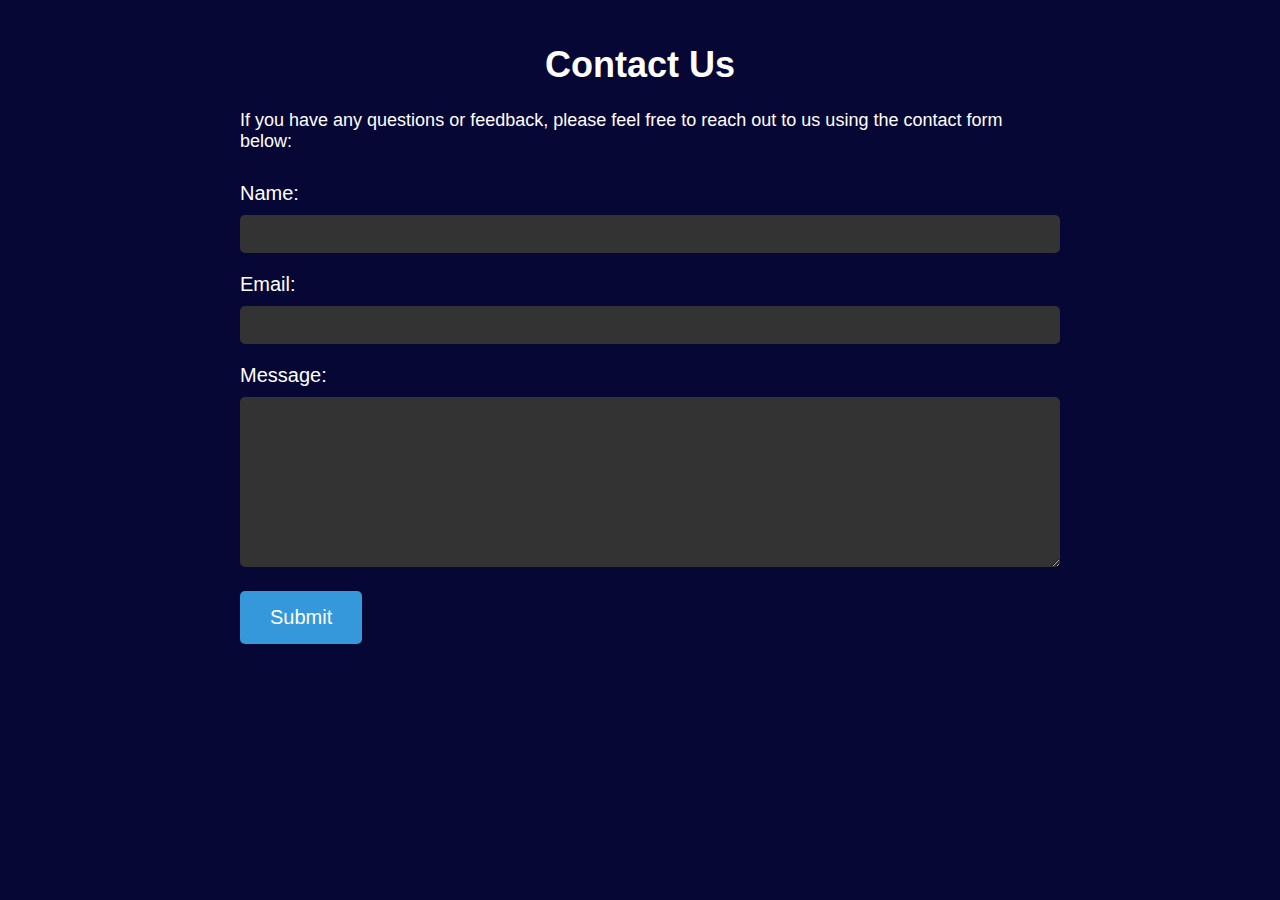
<file: contact.html>
<!DOCTYPE html>
<html lang="en">
<head>
    <meta charset="UTF-8">
    <meta name="viewport" content="width=device-width, initial-scale=1.0">
    <style>
        *{
             background-color: #070735;
        }
        body {
            font-family: Arial, sans-serif;
            background-color: #070735; /* Black background */
            color: #fff; /* White text color */
            margin: 0;
            padding: 0;
        }

        .container {
            max-width: 800px;
            margin: 0 auto;
            padding: 20px;
        }

        h1 {
            font-size: 36px;
            text-align: center;
        }

        p {
            font-size: 18px;
        }

        .contact-form {
            margin-top: 30px;
        }

        .form-group {
            margin-bottom: 20px;
        }

        label {
            font-size: 20px;
            display: block;
            margin-bottom: 10px;
        }

        input[type="text"],
        input[type="email"],
        textarea {
            width: 100%;
            padding: 10px;
            font-size: 16px;
            border: none;
            border-radius: 5px;
            background-color: #333; /* Dark gray input background */
            color: #fff; /* White text color */
        }

        textarea {
            height: 150px;
        }

        input[type="submit"] {
            background-color: #3498db; /* Blue submit button color */
            color: #fff; /* White text color */
            padding: 15px 30px;
            font-size: 20px;
            border: none;
            border-radius: 5px;
            cursor: pointer;
        }

        input[type="submit"]:hover {
            background-color: #1e70bf; /* Darker blue on hover */
        }
    </style>
    <title>Syncopation Music Event - Contact Us</title>
</head>
<body>
    <div class="container">
        <h1>Contact Us</h1>
        <p>If you have any questions or feedback, please feel free to reach out to us using the contact form below:</p>

        <form class="contact-form" action="#" method="POST">
            <div class="form-group">
                <label for="name">Name:</label>
                <input type="text" id="name" name="name" required>
            </div>

            <div class="form-group">
                <label for="email">Email:</label>
                <input type="email" id="email" name="email" required>
            </div>

            <div class="form-group">
                <label for="message">Message:</label>
                <textarea id="message" name="message" required></textarea>
            </div>

            <input type="submit" value="Submit">
        </form>
    </div>
</body>
</html>
</file>
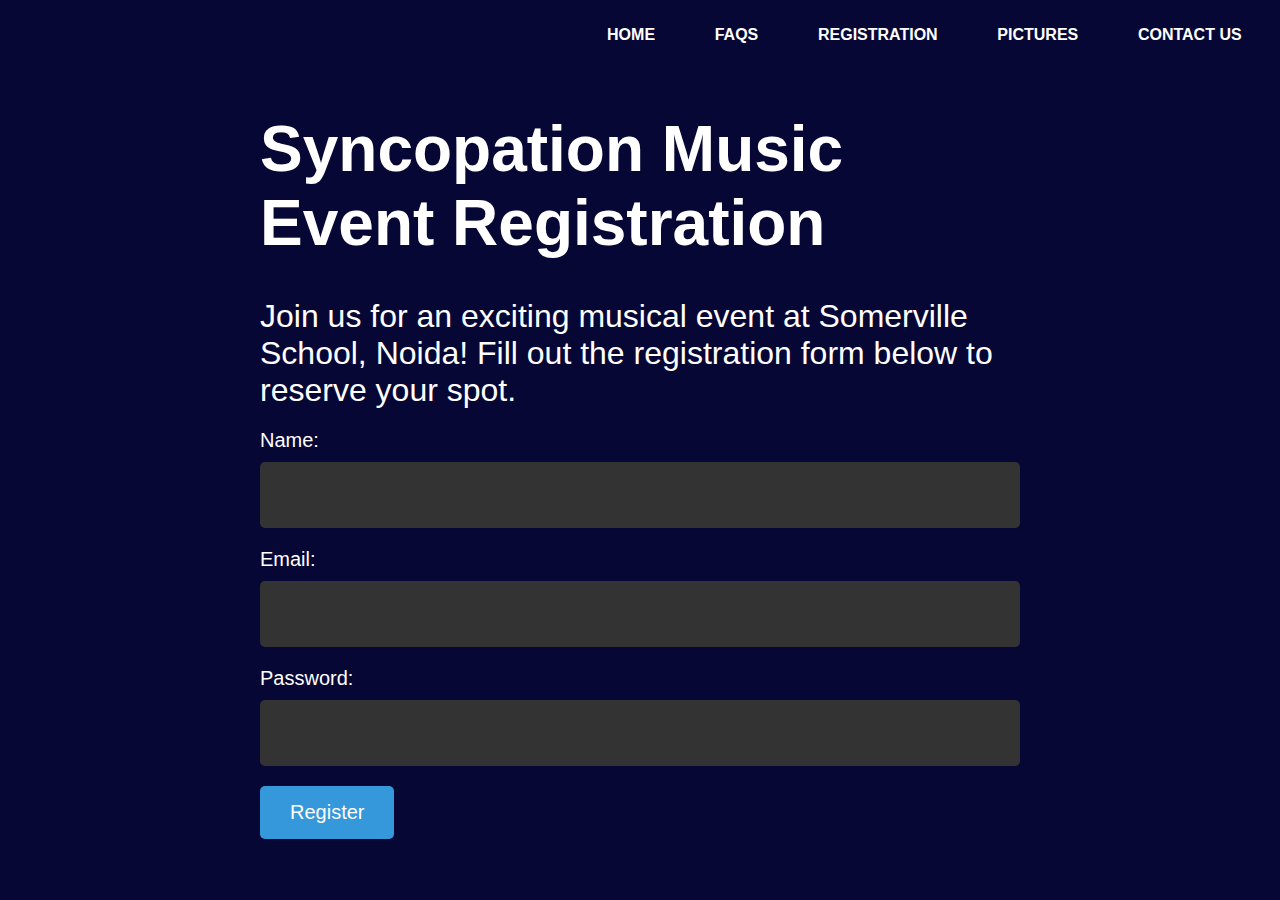
<file: reg.html>
<!DOCTYPE html>
<html lang="en">
<head>
    <link href="style.css" rel="stylesheet">
    <meta name="viewport" content="width=device-width, initial-scale=1.0">
    <script src="site.js"></script>
    <title></title>
    <style>
        *{
             background-color: #070735;
        }
        body {
            font-family: Arial, sans-serif;
            background-color: #070735;/* Black background */
            color: #fff; /* White text color */
            margin: 0;
            padding: 0;
        }

        .container {
            max-width: 800px;
            margin: 0 auto;
            padding: 20px;
            padding-block-start: 5%;
            
        }

        h1 {
            font-size:400%;
        }

        p {
            font-size:200%;
        }

        form {
            margin-top: 20px;
        }

        label {
            font-size: 20px;
            display: block;
            margin-bottom: 10px;
        }

        input[type="text"],
        input[type="email"],
        input[type="password"] {
            width: 100%;
            padding: 10px;
            font-size: 16px;
            margin-bottom: 20px;
            border: none;
            border-radius: 5px;
            background-color: #333; /* Dark gray input background */
            color: #fff; /* White text color */
            padding-block-end: 5%;
        }

        input[type="submit"] {
            background-color: #3498db; /* Blue submit button color */
            color: #fff; /* White text color */
            padding: 15px 30px;
            font-size: 20px;
            border: none;
            border-radius: 5px;
            cursor: pointer;
        }

        input[type="submit"]:hover {
            background-color: #1e70bf; /* Darker blue on hover */
        }
    </style>
</head>
<body>
    
        <nav class="navigation">
            <ul id ="list">
                <li><a href="index.html">Home</a></li>
                <li><a href="FAQ.html">FAQs</a></li>
                <li><a href="reg.html">Registration</a></li>
                <li><a href="pictures.html">Pictures</a></li>
                <li><a href="contact.html">Contact Us</a></li>
            </ul>
        </nav>
        <div class="container">
            <h1>Syncopation Music Event Registration</h1>
            <p style="padding-block-start: 5%;">Join us for an exciting musical event at Somerville School, Noida! Fill out the registration form below to reserve your spot.</p>
    
            <form>
                <label for="name">Name:</label>
                <input type="text" id="name" name="name" required>
    
                <label for="email">Email:</label>
                <input type="email" id="email" name="email" required>
    
                <label for="password">Password:</label>
                <input type="password" id="password" name="password" required>
    
                <input type="submit" value="Register">
            </form>
        </div>
        </body>
        </html>
</file>
<file: style.css>
* {
    margin: 0;
    padding: 0;
    box-sizing: border-box;
    background-color: #070735;
   
}

header {
    text-align: center;
    padding-top: 5%;
    font-size: 550%;
    color: white;
    margin-top: 0%;
    opacity: 0.9;
    text-align: left;
    padding-bottom: 10%;
    padding-top: 10%;
    position: absolute;
    overflow: hidden;
}

.particle {
    position: absolute;
    color: goldenrod;
    font-size: 50%;
    font-weight: bolder;
    position: absolute;
    background-color: transparent;
    
   
 
    
}

.navigation li {
    font: bold 11px "Helvetica Neue", Helvetica, Arial, sans-serif;
    display: inline-block;
    padding-left: 5%;
    overflow-y: hidden;
    text-align: right;
    text-transform: uppercase;
    text-emphasis-color: white;
}

.navigation li:hover {
    text-decoration: underline;
    text-decoration-color: blueviolet;
    text-decoration-thickness: 5px;
}

.navigation {
    text-align: right;
    position: relative;
    padding-left: 10%;
    padding-right: 3%;
    padding-top: 2%;
    font-family: 'Times New Roman', Times, serif;
    overflow-y: hidden;
}

.navigation a {
    color: white;
    text-decoration: none;
    font-size: medium;
    overflow-y: scroll;
}

body {
    overflow-x: hidden;
}

#background1 {
    background-color: black;
    background-repeat: no-repeat;
    background-size: cover;
    padding-bottom: 30%;
}

main {
    padding-block-start: 50%;
}

#question1 {
    color: white;
    text-align: center;
    font-size: 200%;
}

#question1:hover {
    text-decoration: underline;
    text-decoration-color: blueviolet;
    text-decoration-thickness: 5px;
    text-decoration-skip: 2px;
}


.heading {
    position: relative;
    visibility: hidden;
    padding-block-start: 5%;
    padding: 10%;
    color: blueviolet;
}





.image:hover {
    opacity: 0.4;
}





#button {
    background-color: rgba(0, 0, 0, 0.1);
    color: white;
    padding: 5px;
}

#ending {
    color: white;
    font-size: xx-large;
    text-align: center;
    padding: 30%;
    padding-top: 0%;
    background-color: rgba(0, 0, 0, 0.8);
}

footer {
    background-image: url("https://www.somervillenoida.in/ImageGallery/Full/syncopatio_480_32377.jpg");
    background-repeat: no-repeat;
    background-size: cover;
}

#footer-content {
    color: azure;
    background-color: rgba(0, 0, 0, 0.8);
    padding-top: 0%;
}

#scroll {
    text-align: center;
    text-decoration: none;
}

#about
{
    color: white;
    padding-top: 50%;
    font-size: 400%;
    font-style: normal;
    text-align: center;
}
#about:hover
{
    text-decoration: underline;
    text-decoration-color: blueviolet;
   
}
#answer
{
    color: white;
    font-size: xx-large;
    text-align: center;
    padding-block-start: 5%;
    background-image: url("");

}

.image-grid {
    display: grid;
    grid-template-columns: repeat(2, 1fr);
    grid-gap: 20px;
    justify-content: center;
    align-items: center;
    margin: 20px;
    padding-block-start: 10%;
    padding-bottom: 0%;
}

.image {
    text-align: center;
    position: relative;
}

.image img {
    max-width: 100%;
    height: auto;
    transition: opacity 0.2s;
}

.overlay {
    position: absolute;
    top: 50%;
    left: 50%;
    transform: translate(-50%, -50%);
    background-color: rgba(0, 0, 0, 0.7);
    color: white;
    padding: 10px 20px;
    opacity: 0;
    transition: opacity 0.2s;
    font-size: xx-large;
}

.image:hover .overlay {
    opacity: 1;
}
footer {
    background-image: url("footer-background.jpg");
    background-repeat: no-repeat;
    background-size: cover;
    color: white;
    padding: 20px 0;
    text-align: center;
}



#scroll-to-top{
    display: inline-block;
    background-color: #007bff;
    color: black;
    
    text-decoration: none;
    
    transition: background-color 0.3s, transform 0.3s;
    display: block;
    width: 100%;
    
    color: #fff; 
    text-align: center;
    padding: 10px;
    
    bottom: 0;
    left: 0;
    z-index: 9999; 
    
}

#scroll-to-top{
    
    transform: scale(1.1);
}
</file>
